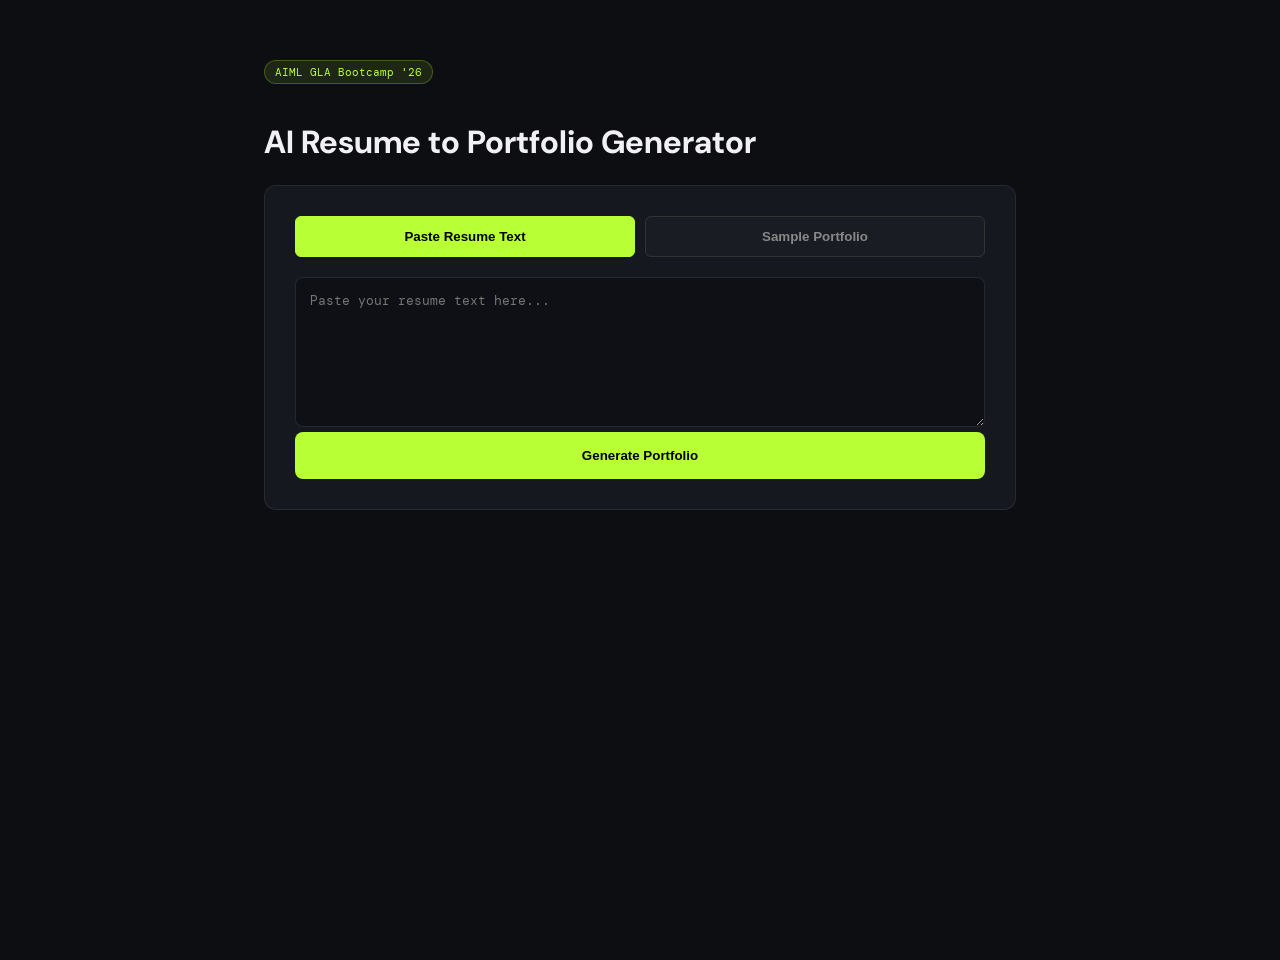
<file: index.html>
<!doctype html>
<html lang="en">
<head>
  <meta charset="utf-8">
  <meta name="viewport" content="width=device-width, initial-scale=1">
  <title>AI Portfolio Generator</title>
  <link rel="stylesheet" href="launcher.css">
</head>
<body>
  <div id="creatorApp" class="creator-container">
    <header class="launcher-header">
      <div class="badge">AIML GLA Bootcamp '26</div>
      <h1>AI Resume to Portfolio Generator</h1>
    </header>

    <main class="launcher-card">
      <div class="mode-selector">
        <button type="button" class="mode-btn active" id="modePaste">Paste Resume Text</button>
        <button type="button" class="mode-btn" id="modeDefault">Sample Portfolio</button>
      </div>

      <div id="pasteSection">
        <textarea id="resumeInput" placeholder="Paste your resume text here..."></textarea>
      </div>
      
      <div id="defaultSection" hidden>
        <div class="info-alert">
            <strong>Sample Mode Active</strong><br>
            Click on Generate Portfolio to see a sample portfolio.
        </div>
      </div>

      <div class="actions">
        <button type="button" class="submit-btn" id="generateBtn">Generate Portfolio</button>
      </div>

      <div id="statusBox" class="status-box" hidden>
        <div class="spinner"></div>
        <span>AI is processing your request...</span>
      </div>
      <div id="errorBox" class="error-box" hidden></div>
    </main>
  </div>

  <div id="portfolioViewer" class="portfolio-viewer" data-viewer-theme="vivid" hidden>
    <div class="viewer-bar">
      <div class="viewer-left"><span class="live-indicator"></span><span>Live Portfolio</span></div>
      <button type="button" id="exitViewerBtn" class="viewer-btn">← Back to Generator</button>
    </div>
    <iframe id="portfolioFrame"></iframe>
  </div>

  <script>
    let useDefaultMode = false;
    const portfolioViewer = document.getElementById('portfolioViewer');

    // Theme Sync Listener: Catch theme changes from the iframe
    window.addEventListener('message', (event) => {
      if (event.data.type === 'THEME_UPDATE') {
        portfolioViewer.dataset.viewerTheme = event.data.theme;
      }
    });

    document.getElementById('modePaste').onclick = function() {
      useDefaultMode = false;
      this.classList.add('active');
      document.getElementById('modeDefault').classList.remove('active');
      document.getElementById('pasteSection').hidden = false;
      document.getElementById('defaultSection').hidden = true;
    };

    document.getElementById('modeDefault').onclick = function() {
      useDefaultMode = true;
      this.classList.add('active');
      document.getElementById('modePaste').classList.remove('active');
      document.getElementById('pasteSection').hidden = true;
      document.getElementById('defaultSection').hidden = false;
    };

    document.getElementById('exitViewerBtn').onclick = () => {
      portfolioViewer.hidden = true;
      document.getElementById('creatorApp').hidden = false;
      document.getElementById('portfolioFrame').srcdoc = '';
    };

    async function generate() {
      const errorBox = document.getElementById('errorBox');
      const generateBtn = document.getElementById('generateBtn');
      const statusBox = document.getElementById('statusBox');
      errorBox.hidden = true;
      statusBox.hidden = false;
      generateBtn.disabled = true;

      try {
        const response = await fetch('/api/generate', {
          method: 'POST',
          headers: { 'Content-Type': 'application/json' },
          body: JSON.stringify({ 
            resume_text: document.getElementById('resumeInput').value, 
            use_default: useDefaultMode 
          })
        });

        const data = await response.json();
        if (data.html) {
          portfolioViewer.dataset.viewerTheme = data.theme; // Set initial bar color
          document.getElementById('portfolioFrame').srcdoc = data.html;
          document.getElementById('creatorApp').hidden = true;
          portfolioViewer.hidden = false;
        } else {
          throw new Error(data.error || "Generation failed.");
        }
      } catch (err) {
        errorBox.textContent = err.message;
        errorBox.hidden = false;
      } finally {
        statusBox.hidden = true;
        generateBtn.disabled = false;
      }
    }
    generateBtn.onclick = generate;
  </script>
</body>
</html>
</file>
<file: launcher.css>
@import url('https://fonts.googleapis.com/css2?family=DM+Sans:wght@400;500;700&family=DM+Mono:wght@400;500&display=swap');

[hidden] { display: none !important; }
* { box-sizing: border-box; }

body {
  margin: 0;
  font-family: 'DM Sans', sans-serif;
  background: #0d0e12;
  color: #f1f1f5;
  min-height: 100vh;
}

.creator-container { width: 100%; max-width: 800px; margin: 60px auto; padding: 0 24px; }

.badge {
  display: inline-block; font-family: 'DM Mono', monospace; font-size: 0.7rem;
  color: #b8ff36; background: rgba(184, 255, 54, 0.1); border: 1px solid rgba(184, 255, 54, 0.25);
  padding: 4px 10px; border-radius: 999px; margin-bottom: 1rem;
}

.launcher-card { background: #16181f; border: 1px solid rgba(255, 255, 255, 0.08); border-radius: 12px; padding: 30px; }

.mode-selector { display: flex; gap: 10px; margin-bottom: 20px; }
.mode-btn { 
    flex: 1; padding: 12px; background: #1a1c23; border: 1px solid #333; color: #888; 
    cursor: pointer; font-weight: 600; border-radius: 6px; transition: 0.2s;
}
.mode-btn.active { background: #b8ff36; color: #000; border-color: #b8ff36; }

.info-alert {
  padding: 24px; background: rgba(184, 255, 54, 0.03); border: 1px dashed rgba(184, 255, 54, 0.3);
  border-radius: 12px; color: #b8ff36; text-align: center; margin-bottom: 25px;
}
.info-alert strong { color: #fff; display: block; margin-bottom: 5px; text-transform: uppercase; font-size: 0.8rem; }

textarea {
  width: 100%; height: 150px; background: #0e1015; border: 1px solid rgba(255,255,255,0.1);
  border-radius: 8px; padding: 14px; color: #fff; font-family: 'DM Mono', monospace; resize: vertical;
}

.submit-btn {
  width: 100%; padding: 16px; border: 0; background: #b8ff36; color: #000;
  font-weight: 700; border-radius: 8px; cursor: pointer; transition: 0.2s;
}
.submit-btn:disabled { opacity: 0.5; cursor: wait; }

/* VIEWER STYLES with THEME SYNC */
.portfolio-viewer { position: fixed; inset: 0; z-index: 9999; display: flex; flex-direction: column; }
.viewer-bar { flex: 0 0 64px; display: flex; align-items: center; justify-content: space-between; padding: 0 24px; transition: 0.3s; }
.viewer-left { display: flex; align-items: center; gap: 12px; font-weight: 600; }
.live-indicator { width: 8px; height: 8px; border-radius: 50%; animation: pulse 2s infinite; }
@keyframes pulse { 0%, 100% { opacity: 1; } 50% { opacity: 0.4; } }

#portfolioFrame { flex: 1; width: 100%; border: 0; background: #fff; }

/* Themes for the top bar */
.portfolio-viewer[data-viewer-theme="vivid"] .viewer-bar { background: #f8f7f2; color: #111; border-bottom: 1px solid #ddd; }
.portfolio-viewer[data-viewer-theme="vivid"] .viewer-btn { background: #ff4f2e; color: #fff; }
.portfolio-viewer[data-viewer-theme="vivid"] .live-indicator { background: #ff4f2e; box-shadow: 0 0 8px #ff4f2e; }

.portfolio-viewer[data-viewer-theme="bold"] .viewer-bar { background: #f0c94a; color: #15130f; border-bottom: 1px solid #15130f; }
.portfolio-viewer[data-viewer-theme="bold"] .viewer-btn { background: #1e5eff; color: #fff; }
.portfolio-viewer[data-viewer-theme="bold"] .live-indicator { background: #1e5eff; box-shadow: 0 0 8px #1e5eff; }

.portfolio-viewer[data-viewer-theme="editorial"] .viewer-bar { background: #ebe5da; color: #191817; border-bottom: 1px solid #ddd; }
.portfolio-viewer[data-viewer-theme="editorial"] .viewer-btn { background: #9c5b43; color: #fff; }
.portfolio-viewer[data-viewer-theme="editorial"] .live-indicator { background: #9c5b43; box-shadow: 0 0 8px #9c5b43; }

.portfolio-viewer[data-viewer-theme="dark"] .viewer-bar { background: #111; color: #b8ff36; border-bottom: 1px solid #333; }
.portfolio-viewer[data-viewer-theme="dark"] .viewer-btn { background: #b8ff36; color: #000; }
.portfolio-viewer[data-viewer-theme="dark"] .live-indicator { background: #b8ff36; box-shadow: 0 0 8px #b8ff36; }

.viewer-btn { border: 0; padding: 10px 18px; border-radius: 6px; font-weight: 700; cursor: pointer; }

/* Status UI */
.status-box { display: flex; align-items: center; gap: 10px; color: #b8ff36; margin-top: 15px; }
.spinner { width: 18px; height: 18px; border: 2px solid rgba(184, 255, 54, 0.2); border-top-color: #b8ff36; border-radius: 50%; animation: spin 1s linear infinite; }
@keyframes spin { to { transform: rotate(360deg); } }
.error-box { background: rgba(255,0,0,0.1); color: #ff5555; padding: 10px; border-radius: 5px; margin-top: 15px; font-size: 0.8rem; }
</file>
